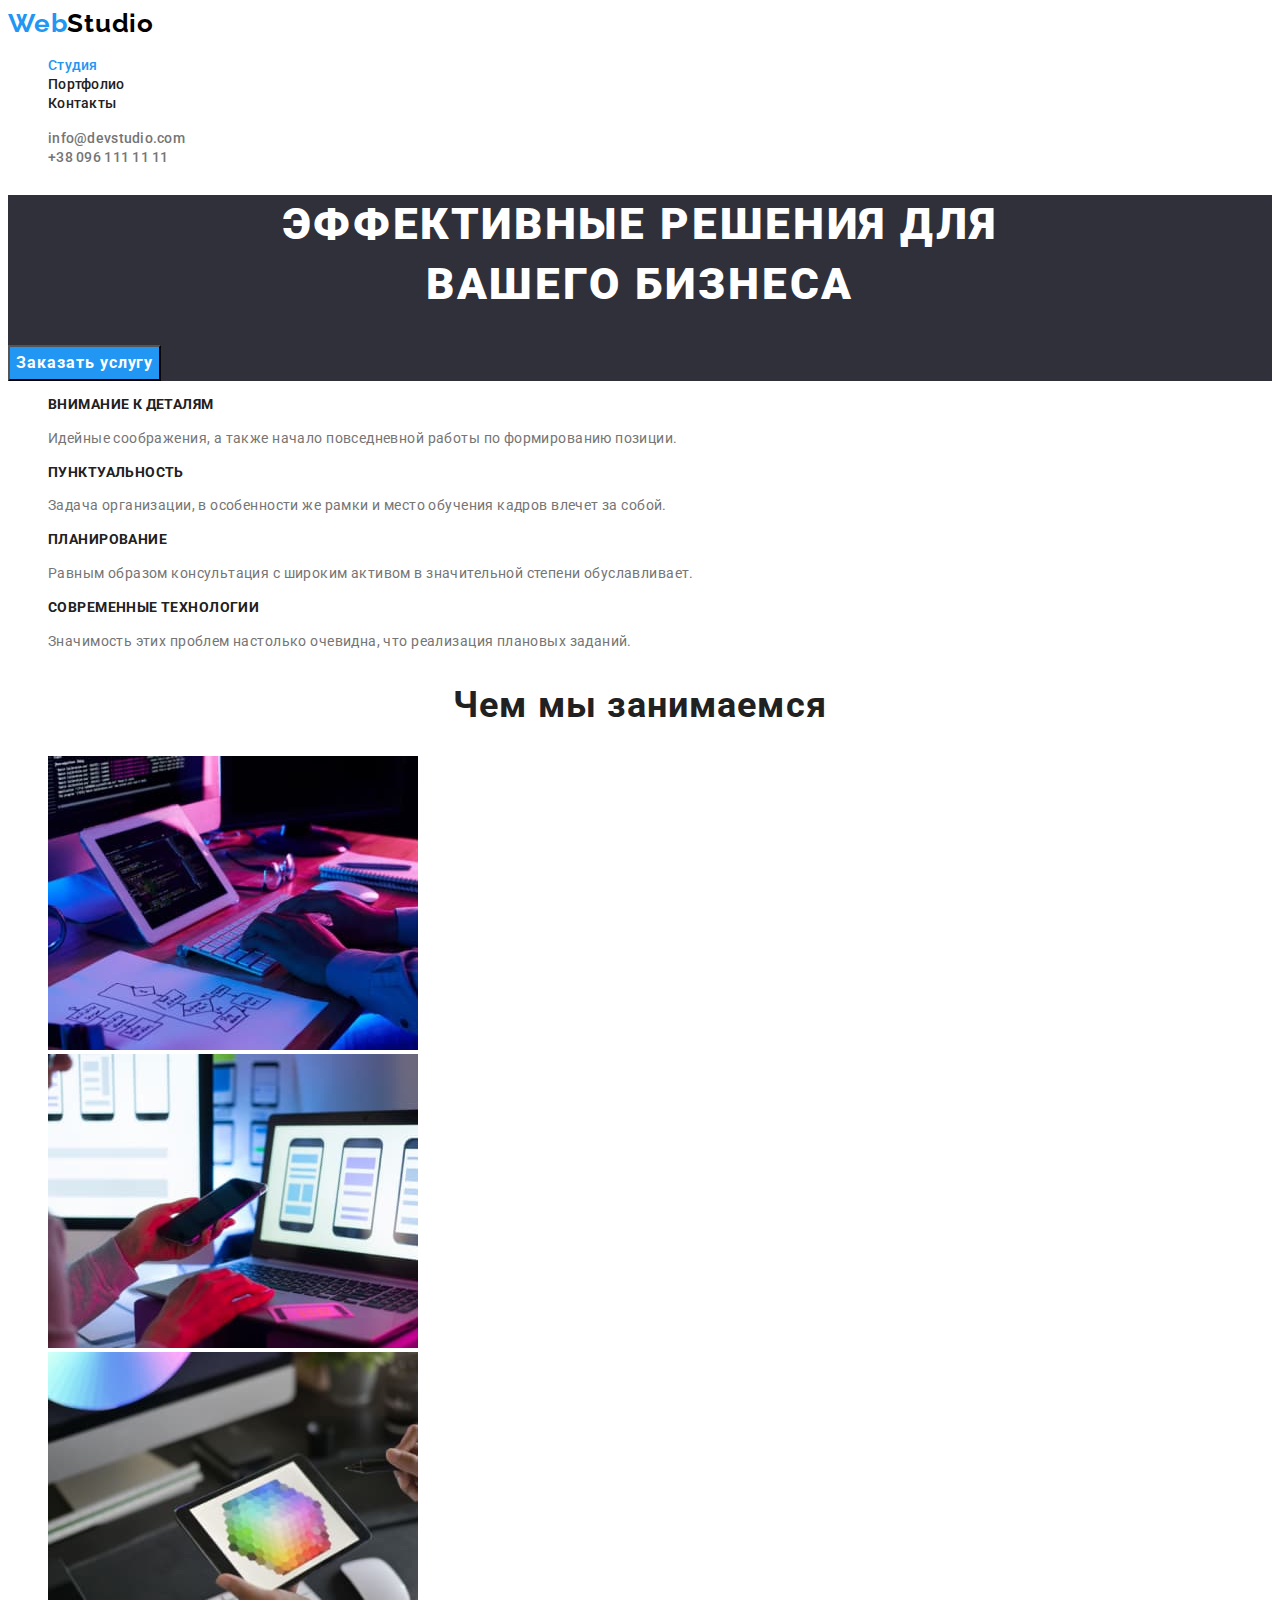
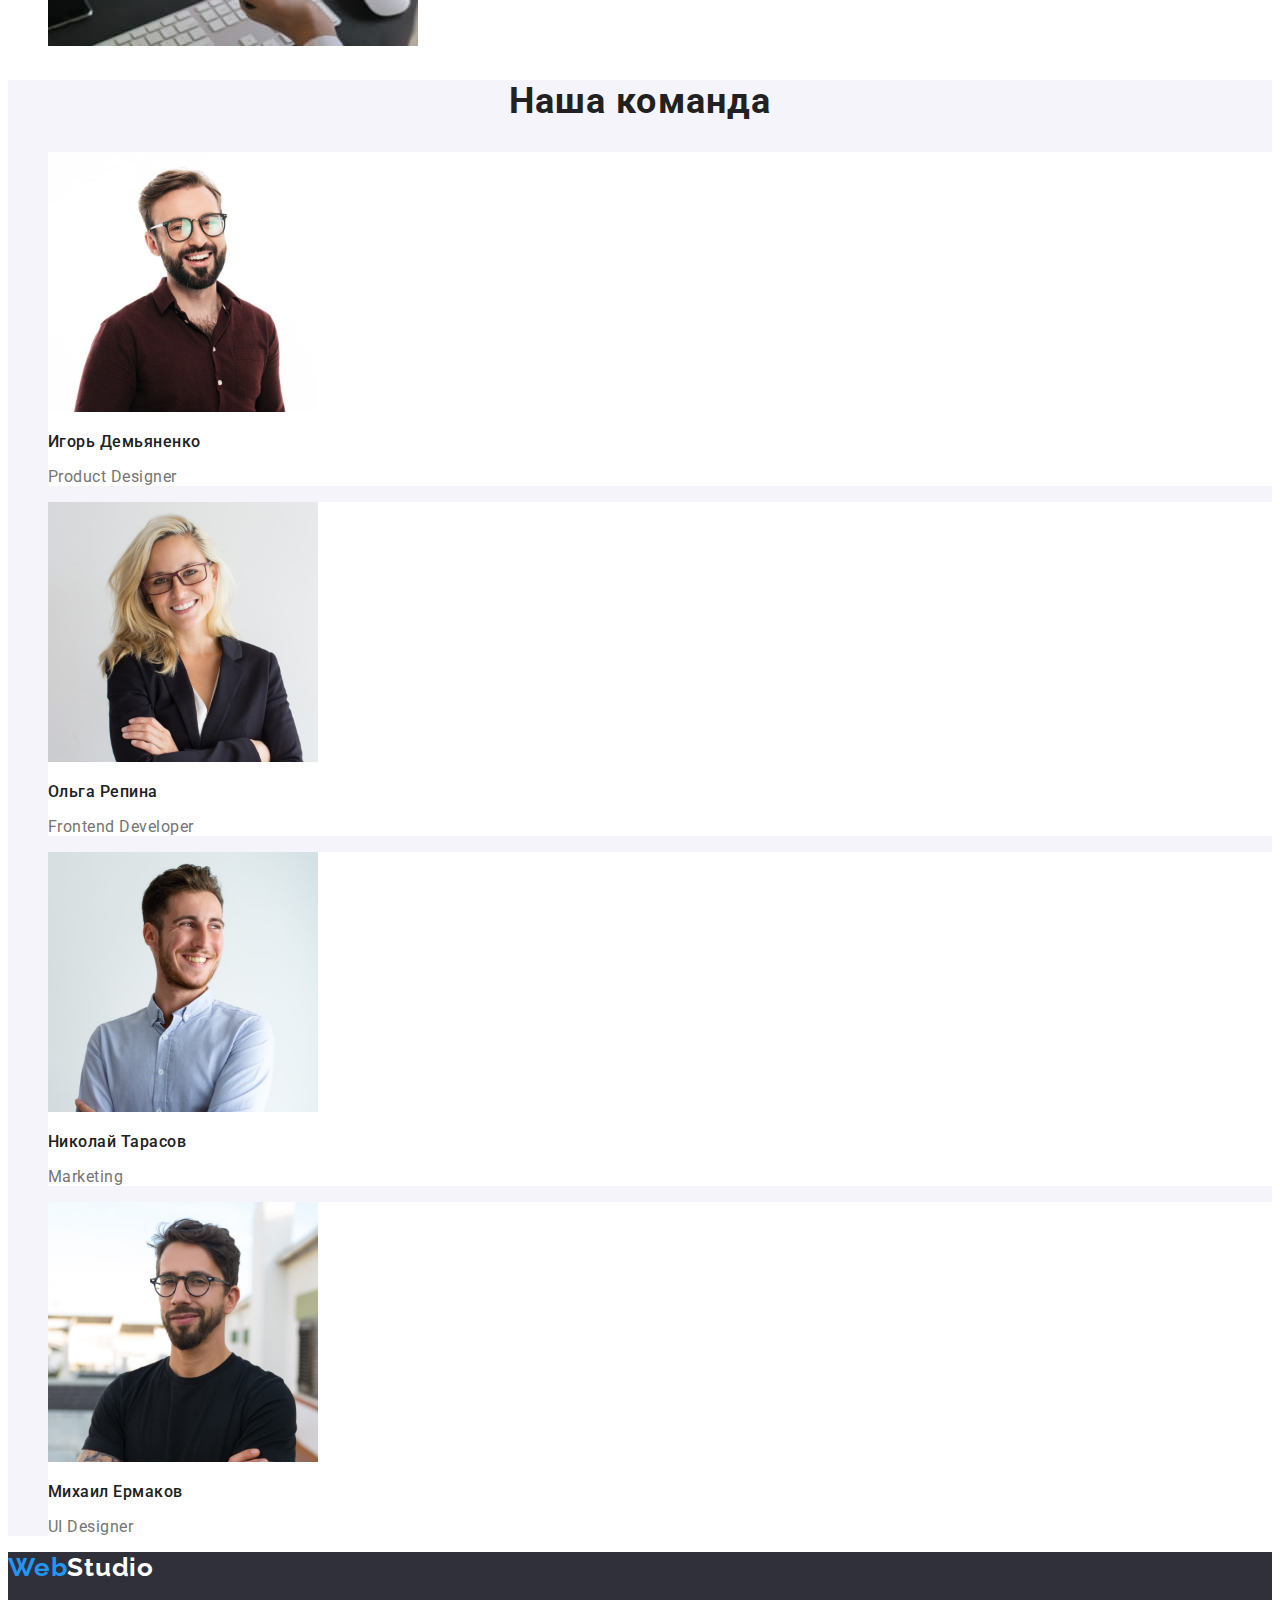
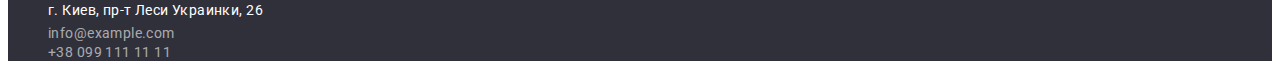
<file: index.html>
<!DOCTYPE html>
<html lang="ru">
<head>
    <meta charset="UTF-8">
    <meta http-equiv="X-UA-Compatible" content="IE=edge">
    <meta name="viewport" content="width=device-width, initial-scale=1.0">
    <title>webstudio</title>
    <link href="https://fonts.googleapis.com/css2?family=Raleway:wght@700&family=Roboto:wght@400;500;700;900&display=swap"
    rel="stylesheet">
    <link rel="stylesheet" href="./css/styles.css">
</head>
<body>
    <!-- Шапка-->

    <header class="page-header">
        <nav class="header-nav">
            <a href="/" lang="en" class="logo link"><span class="logo-part link">Web</span>Studio</a>

        <ul class="site-nav">
            <li><a href="./index.html" class="link current">Студия</a></li>
            <li><a href="./portfolio.html" class="link">Портфолио</a></li>
            <li><a href="" class="link">Контакты</a></li>
        </ul>
        </nav>

    <ul>
        <li><a href="mailto:info@devstudio.com" class="contact-list-header link">info@devstudio.com</a></li>
        <li><a href="tel:+380961111111" class="contact-list-header link">+38 096 111 11 11</a></li>
    </ul>
    </header>
    <!--Герой-->
    <main>    
        <section class="hero">
            <h1 class="hero-title">Эффективные решения для <br>
                вашего бизнеса</h1>
            <button type="button" class="button-title">Заказать услугу</button>
        </section>
    <!--Преимущества-->
     <section>
         <h2 class="visually-hidden">Наши преимущества</h2>
         <ul class="feature-title">
             <li>
                <h3 class="feature-item">Внимание к деталям</h3>
                <p class="feature-list">Идейные соображения, а также начало повседневной работы по формированию позиции.</p>
            </li>
            <li>
                <h3 class="feature-item">Пунктуальность</h3>
                <p class="feature-list">Задача организации, в особенности же рамки и место обучения кадров влечет за собой.</p>
            </li>
            <li>
                <h3 class="feature-item">Планирование</h3>
                <p class="feature-list">Равным образом консультация с широким активом в значительной степени обуславливает.</p>
            </li>
            <li> 
                <h3 class="feature-item">Современные технологии</h3>
                <p class="feature-list">Значимость этих проблем настолько очевидна, что реализация плановых заданий.</p>
            </li>
         </ul>
     </section>
     <!--о нас-->
    <section>
        <h2 class="section-title">Чем мы занимаемся</h2>
        <ul>
            <li><img src="./images/1.jpg" width="370" height="294" alt="две руки на клавиатуре,лист со схемой,монитор,планшет,очки,блокнот"></li>
            <li><img src="./images/2.jpg" width="370" height="294" alt="создание макета мобильной версии сайта"></li>
            <li><img src="./images/3.jpg" width="370" height="294" alt="стилус и планшет с палитрой в руках на фоне клавиатуры и компьютера"></li>
        </ul>
    </section>
    <!--Сотрудники-->
    <section class="employees">
        <h2 class="team-title">Наша команда</h2>
     <ul>
        <li class="employee-list"> 
            <img src="./images/product_designer.jpg" width="270" height="260" alt="мужчина бородатый в очках в бордовой рубашке">
            <h3 class="caption">Игорь Демьяненко</h3>
            <p lang="en" class="job-title">Product Designer</p>
        </li>
        <li class="employee-list"> 
            <img src="./images/frontend_dev.jpg" width="270" height="260" alt="девушка блондинка в очках и пиджаке">
            <h3 class="caption">Ольга Репина</h3>
            <p lang="en" class="job-title">Frontend Developer</p>
        </li>
        <li class="employee-list">
            <img src="./images/marketing.jpg" width="270" height="260" alt="светлый мужчина в светлой рубашке">
            <h3 class="caption">Николай Тарасов</h3>
            <p lang="en" class="job-title">Marketing</p>
        </li>
        <li class="employee-list">
            <img src="./images/ul_designer.jpg" width="270" height="260" alt="мужчина брюнет в очках бородатый">
            <h3 class="caption">Михаил Ермаков</h3>
            <p lang="en" class="job-title">UI Designer</p>
        </li>
     </ul>
    </section>
    </main>
<footer class="page-footer">
    <a href="/" lang="en" class="logo link"><span class="logo-part link">Web</span><span class="footer-logo">Studio</span></a>
    <address>
        <ul class="footer-list">
            <li>
                <a href="https://goo.gl/maps/MhNTVuYmyWMfQof16" target="_blank" rel="nooper nofollow norereferrer" class="address link">г. Киев, пр-т Леси Украинки, 26</a>
            <li>
                <a href="mailto:info@example.com" class="contact-list link">info@example.com</a>
            </li>
            <li>
                <a href="tel:+380991111111" class="contact-list link">+38 099 111 11 11</a>
            </li>
        </ul>
    </address>
</footer>
</body>
</html>
</file>
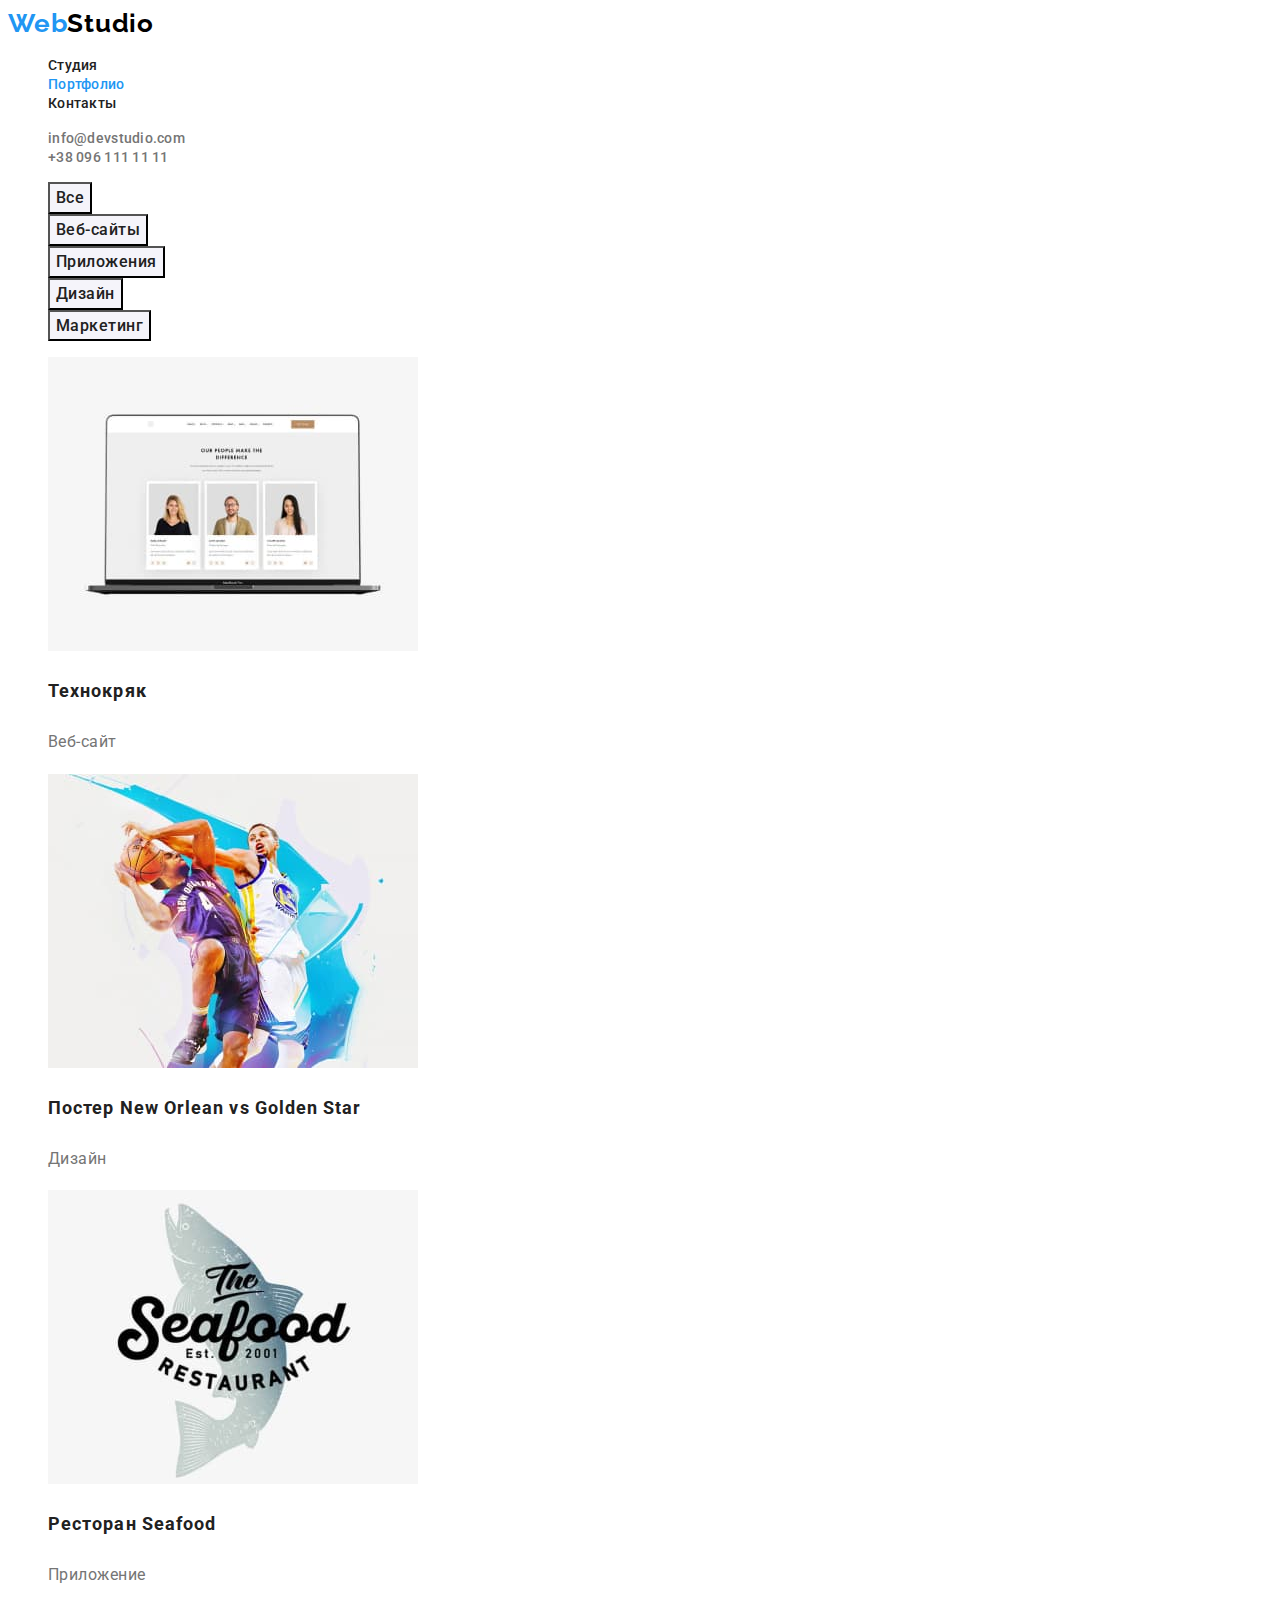
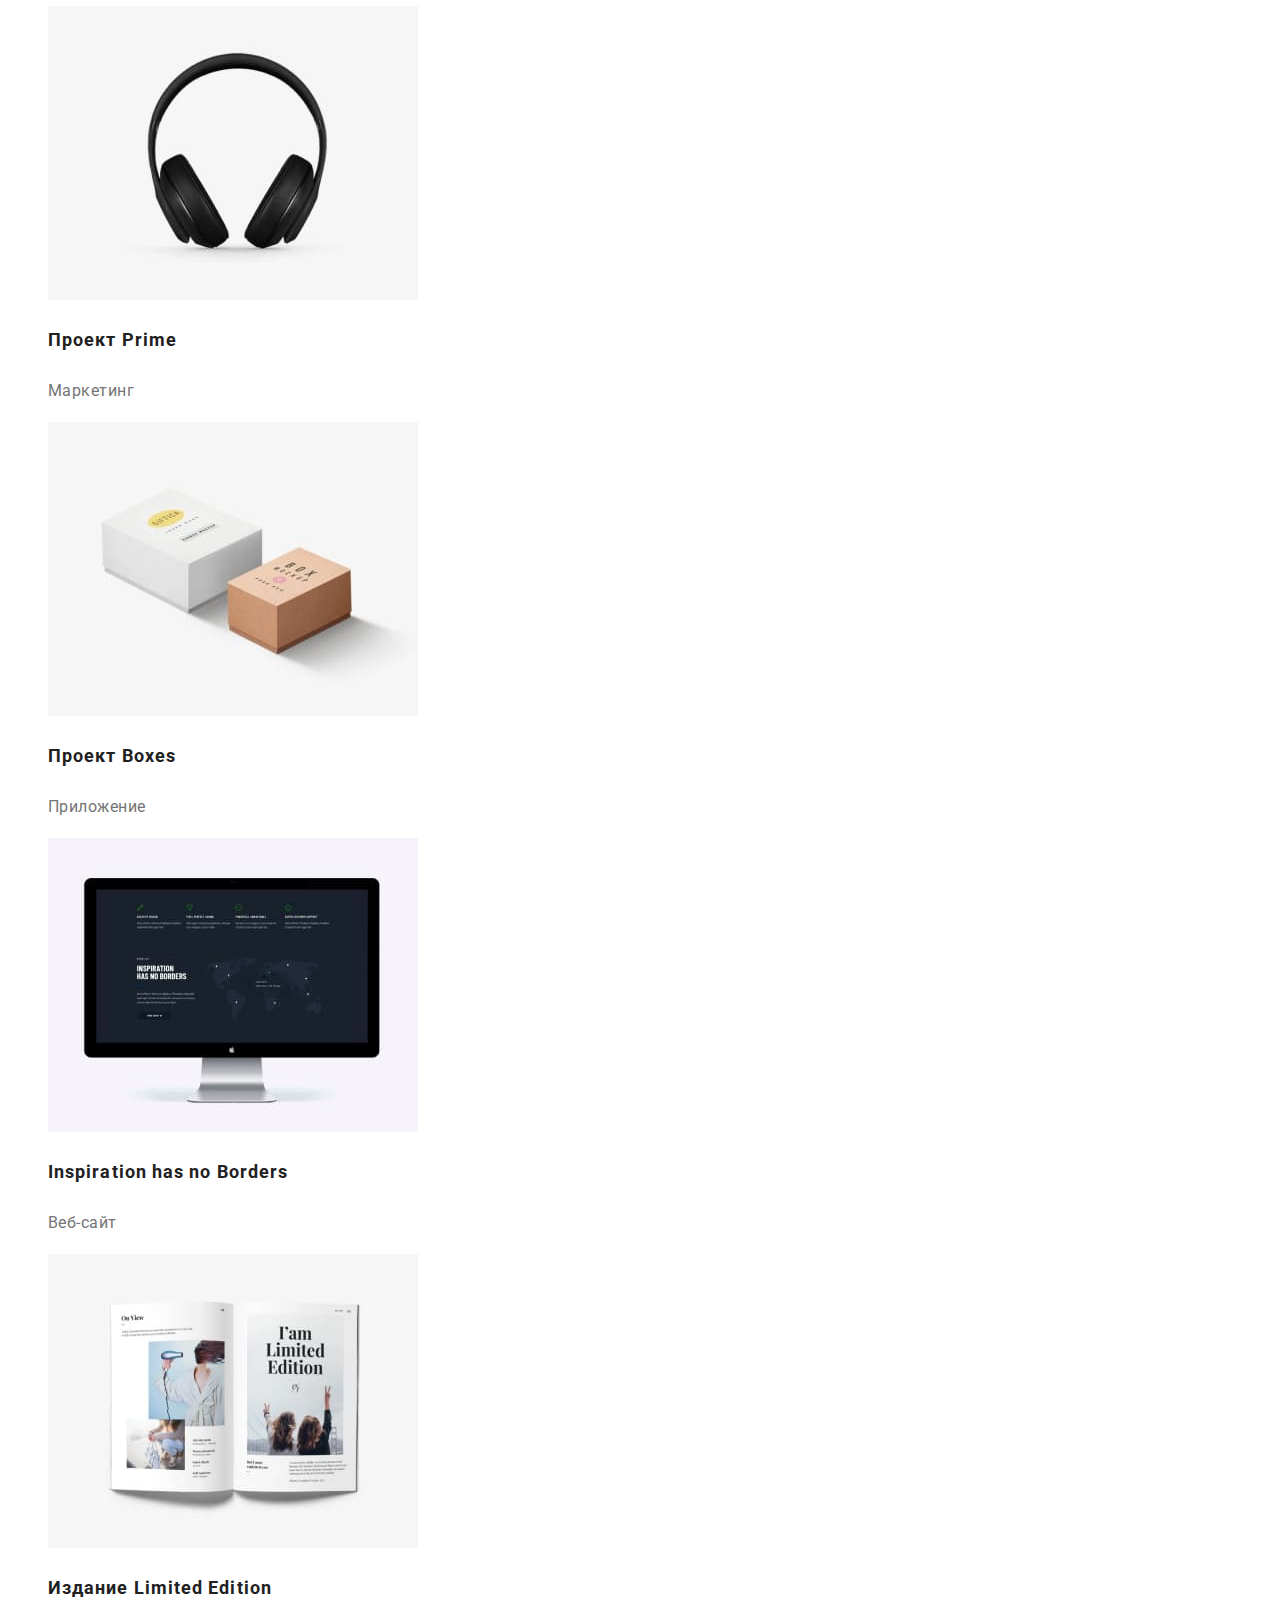
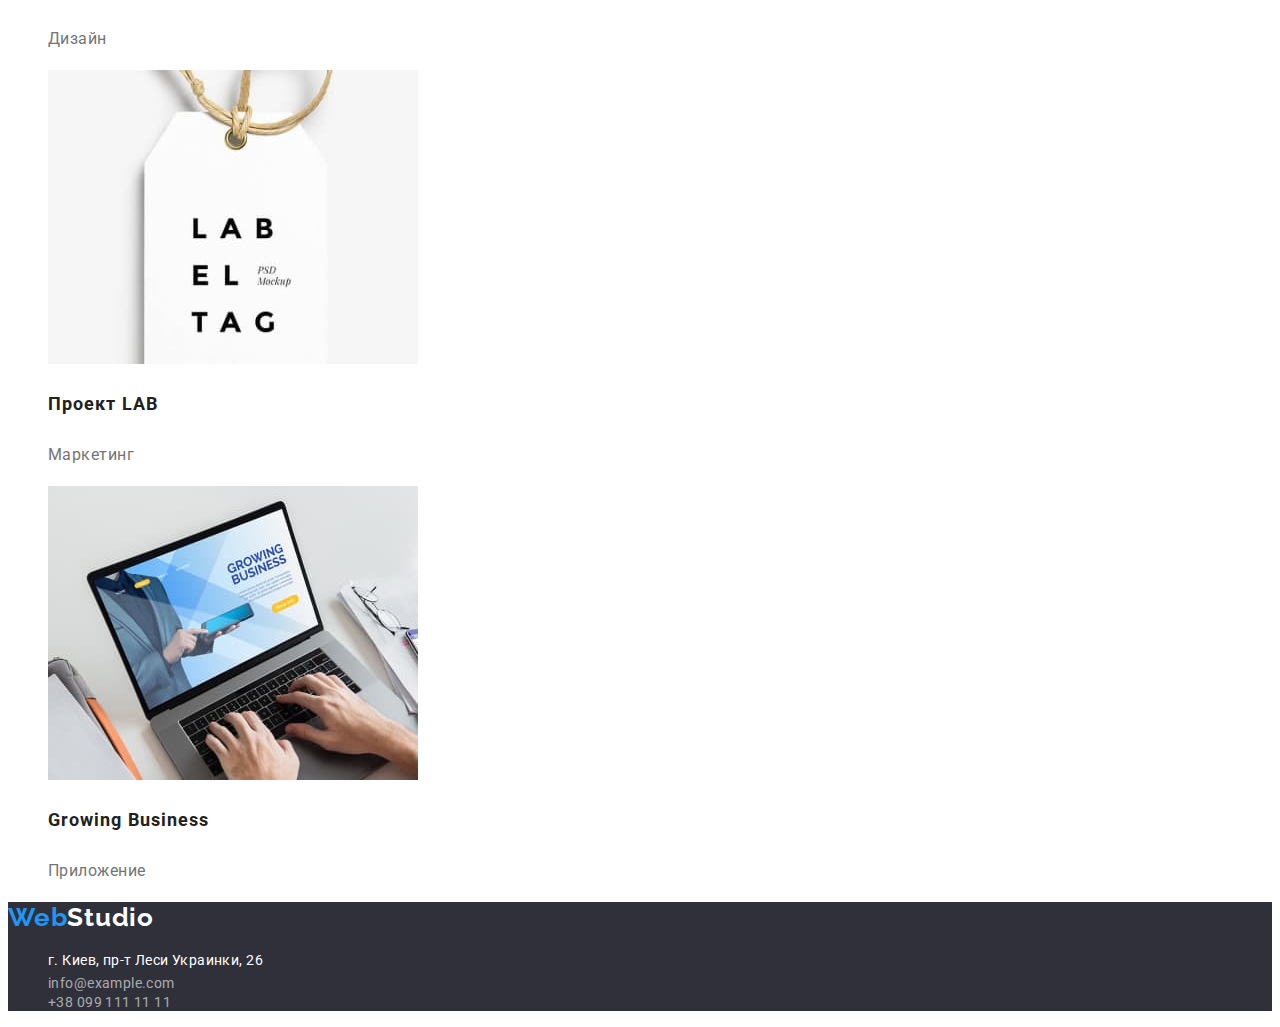
<file: portfolio.html>
<!DOCTYPE html>
<html lang="ru">

<head>
    <meta charset="UTF-8">
    <meta http-equiv="X-UA-Compatible" content="IE=edge">
    <meta name="viewport" content="width=device-width, initial-scale=1.0">
    <title>webstudio</title>
    <link
        href="https://fonts.googleapis.com/css2?family=Raleway:wght@700&family=Roboto:wght@400;500;700;900&display=swap"
        rel="stylesheet">
    <link rel="stylesheet" href="./css/styles.css">
</head>

<body>
    <!-- Шапка-->
    <header class="page-header">
        <nav class="header-nav">
            <a href="/" lang="en" class="logo link"><span class="logo-part link">Web</span>Studio</a>
    
            <ul class="site-nav">
                <li><a href="./index.html" class="link">Студия</a></li>
                <li><a href="./portfolio.html" class="link current">Портфолио</a></li>
                <li><a href="" class="link">Контакты</a></li>
            </ul>
        </nav>
    
        <ul>
            <li><a href="mailto:info@devstudio.com" class="contact-list-header link">info@devstudio.com</a></li>
            <li><a href="tel:+380961111111" class="contact-list-header link">+38 096 111 11 11</a></li>
        </ul>
    </header>
<main> 
    <section>
        <h1 class="visually-hidden">Наши проекты</h1>
        <ul class="hero-list">
            <li><button type="button" class="hero-button current">Все</button></li>
            <li><button type="button" class="hero-button">Веб-сайты</button></li>
            <li><button type="button" class="hero-button">Приложения</button></li>
            <li><button type="button" class="hero-button">Дизайн</button></li>
            <li><button type="button" class="hero-button">Маркетинг</button></li>
        </ul>
        <ul class="exemples-list">
            <li>
                <img src="./images/projectsimg/technokriack.jpg" alt="открытый ноутбук">
                    <h3 class="exemple-caption">Технокряк</h3>
                    <p class="exemple-type">Веб-сайт</p>
            </li>
            <li>
                <img src="./images/projectsimg/basketposter.jpg" alt="два баскетболиста борются за мяч">
                <h3 class="exemple-caption">Постер <span lang="en">New Orlean vs Golden Star</span></h3>
                <p class="exemple-type">Дизайн</p>
            </li>
            <li>
                <img src="./images/projectsimg/restaurantseafood.jpg" alt="логотип ресторана с нарисованой рыбой на фоне">
                <h3 class="exemple-caption">Ресторан <span lang="en">Seafood</span></h3>
                <P class="exemple-type">Приложение</P>
            </li>
            <li>
                <img src="./images/projectsimg/primeearpods.jpg" alt="черные наушники большие">
                <h3 class="exemple-caption">Проект <span lang="en">Prime</span></h3>
                <p class="exemple-type">Маркетинг</p>
            </li>
            <li>
                <img src="./images/projectsimg/boxes.jpg" alt="две коробки белая и бежевая">
                <h3 class="exemple-caption">Проект <span lang="en">Boxes</span></h3>
                <p class="exemple-type">Приложение</p>
            </li>
            <li>
                <img src="./images/projectsimg/inspirationmac.jpg" alt="imac компьютер на белом фоне">
                <h3 lang="en" class="exemple-caption">Inspiration has no Borders</h3>
                <p class="exemple-type">Веб-сайт</p>
            </li>
            <li>
                <img src="./images/projectsimg/limitededition.jpg" alt="открытая книга с фотографиями девушек и текстом">
                <h3 class="exemple-caption">Издание <span lang="en">Limited Edition</span></h3>
                <p class="exemple-type">Дизайн</p>
            </li>
            <li>
                <img src="./images/projectsimg/labproject.jpg" alt="бирка подвешена на бежевой веревке">
                <h3 class="exemple-caption">Проект <span lang="en">LAB</span></h3>
                <p class="exemple-type">Маркетинг</p>
            </li>
            <li>
                <img src="./images/projectsimg/businesgrow.jpg" alt="открытый ноутбук с руками на клавиатуре">
                <h3 lang="en" class="exemple-caption">Growing Business</h3>
                <p class="exemple-type">Приложение</p>
            </li>
        </ul>
    </section>
</main>
<footer class="page-footer">
    <a href="/" lang="en" class="logo link"><span class="logo-part link">Web</span><span
            class="footer-logo">Studio</span></a>
    <address>
        <ul class="footer-list">
            <li>
                <a href="https://goo.gl/maps/MhNTVuYmyWMfQof16" target="_blank" rel="nooper nofollow norereferrer"
                    class="address link">г. Киев, пр-т Леси Украинки, 26</a>
            <li>
                <a href="mailto:info@example.com" class="contact-list link">info@example.com</a>
            </li>
            <li>
                <a href="tel:+380991111111" class="contact-list link">+38 099 111 11 11</a>
            </li>
        </ul>
    </address>
</footer>
</body>

</html>
</file>
<file: css/styles.css>
/* цвет основного текста #757575; */
/* вторичный цвет текста #212121; */
/* не основной цвет фона (сверху и футер) темно-серый #2F303A; */
/* основной цвет фона (мэин) белый #E5E5E5; */

:root {
    --primary-text-color: #757575;
    --tittle-text-color: #212121;
    --accent-color: #2196F3;
    --primary-bg-color: #ffffff;
}



body {
    background-color: var(--primary-bg-color);
    color: var(--primary-text-color);
    font-family: Roboto, sans-serif;
}


h1,
h2,
h3,
h4,
h5,
h6 {
    font-family: Roboto;
}

ul {
    list-style: none;
}

.link {
    text-decoration: none;
 }

.list {
    list-style: none;    
}


/* header */

/* ----------logo---------- */

.logo {
    font-family: "Raleway", sans-serif;
    font-style: normal;
    font-weight: 700;
    color: #000000;
    font-size: 26px;
    line-height: 1.19;
    letter-spacing: 0.03em;
}
.logo-part {
    color: var(--accent-color);
    letter-spacing: 0.03em;
}
.footer-logo {
    color: #ffffff;
    background-color: #2f303a;
    letter-spacing: 0.03em;
}

/* ------site nav------ */
.site-nav .link {
    font-style: normal;
    font-weight: 500;
    font-size: 14px;
    line-height: 1.14;
    color: var(--tittle-text-color);
    letter-spacing: 0.02em;
}

.site-nav .link:hover,
.site-nav .link:focus {
    color: var(--accent-color);
}

.site-nav .link.current {
    color: var(--accent-color);
}


.contact-list-header {
    font-weight: 500;
    font-size: 14px;
    line-height: 1.14px;
    letter-spacing: 0.02em;
    color: var(--primary-text-color);
}

.contact-list-header:hover,
.contact-list-header:focus {
    color: var(--accent-color);
}

.contact-list {
    font-style: normal;
    font-weight: 400;
    font-size: 14px;
    line-height: 1.71px;
    letter-spacing: 0.03em;
    color: rgba(255, 255, 255, 0.6);;
}

.contact-list:hover,
.contact-list:focus {
    color: var(--accent-color);
}

/* ------герой------ */

.hero {
    background-color: #2F303A;
}
.hero-title {
    font-weight: 900;
    font-size: 44px;
    line-height: 1.36;
    text-align: center;
    letter-spacing: 0.06em;
    text-transform: uppercase;
    color: #ffffff;
}
.button-title {
    font-family: inherit;
    font-style: normal;
    font-weight: 700;
    font-size: 16px;
    line-height: 1.88;
    display: flex;
    align-items: center;
    text-align: center;
    letter-spacing: 0.06em;
    cursor: pointer;
    color: #ffffff;
    background-color: #2196f3;
}
.button-title:hover,
.button-title:focus {
    opacity: 0.5;   
}

/* ------преимущества------ */
.visually-hidden {
    position: absolute;
    white-space: nowrap;
    width: 1px;
    height: 1px;
    overflow: hidden;
    border: 0;
    padding: 0;
    clip: rect(0 0 0 0);
    clip-path: inset(50%);
    margin: -1px;
}   

.feature-item {
    font-style: normal;
    font-weight: 700;
    font-size: 14px;
    line-height: 1.14;
    letter-spacing: 0.03em;
    text-transform: uppercase;
    color: var(--tittle-text-color);
}
.feature-list {
    font-weight: 400;
    font-size: 14px;
    line-height: 1.71;
    letter-spacing: 0.03em;
}

/* ------о нас------ */
.section-title,
.team-title {
    font-style: normal;
    font-weight: 700;
    font-size: 36px;
    line-height: 1.17;
    text-align: center;
    letter-spacing: 0.03em;
    color: var(--tittle-text-color);
}

/* ------сотрудники------ */
.employees {
    background-color: #F5F4FA;
}

.employee-list {
    background-color: var(--primary-bg-color);
}
.caption {
    font-weight: 500;
    font-size: 16px;
    line-height: 1.19;
    letter-spacing: 0.03em;
    color: var(--tittle-text-color);
}
.job-title {
    font-size: 16px;
    line-height: 1.19;
    letter-spacing: 0.03em;
}


/* ------footer------ */
.page-footer {
    background-color: #2f303a;
}

.address {
    font-style: normal;
    font-weight: 400;
    font-size: 14px;
    line-height: 1.71;
    letter-spacing: 0.03em;
    color: #ffffff;
}

/* =======PORTFOLIO======== */

.hero-button {
    font-family: inherit;
    font-weight: 500;
    font-size: 16px;
    line-height: 1.62;
    cursor: pointer;
    letter-spacing: 0.03em;
    color: var(--tittle-text-color);
    background: #f5f4fa;
}    
.hero-button:hover,
.hero-button:focus,
.hero-button .current {
    color: #ffffff;
    background-color: #2196f3;
}

.exemple-caption {
    font-size: 18px;
    line-height: 2;
    color: var(--tittle-text-color);
    letter-spacing: 0.06em;
}
.exemple-type {
    font-size: 16px;
    line-height: 1.88;
    letter-spacing: 0.03em;
    color: var(--primary-text-color);
}


/* 30.05.2022 (20:30) */
</file>
